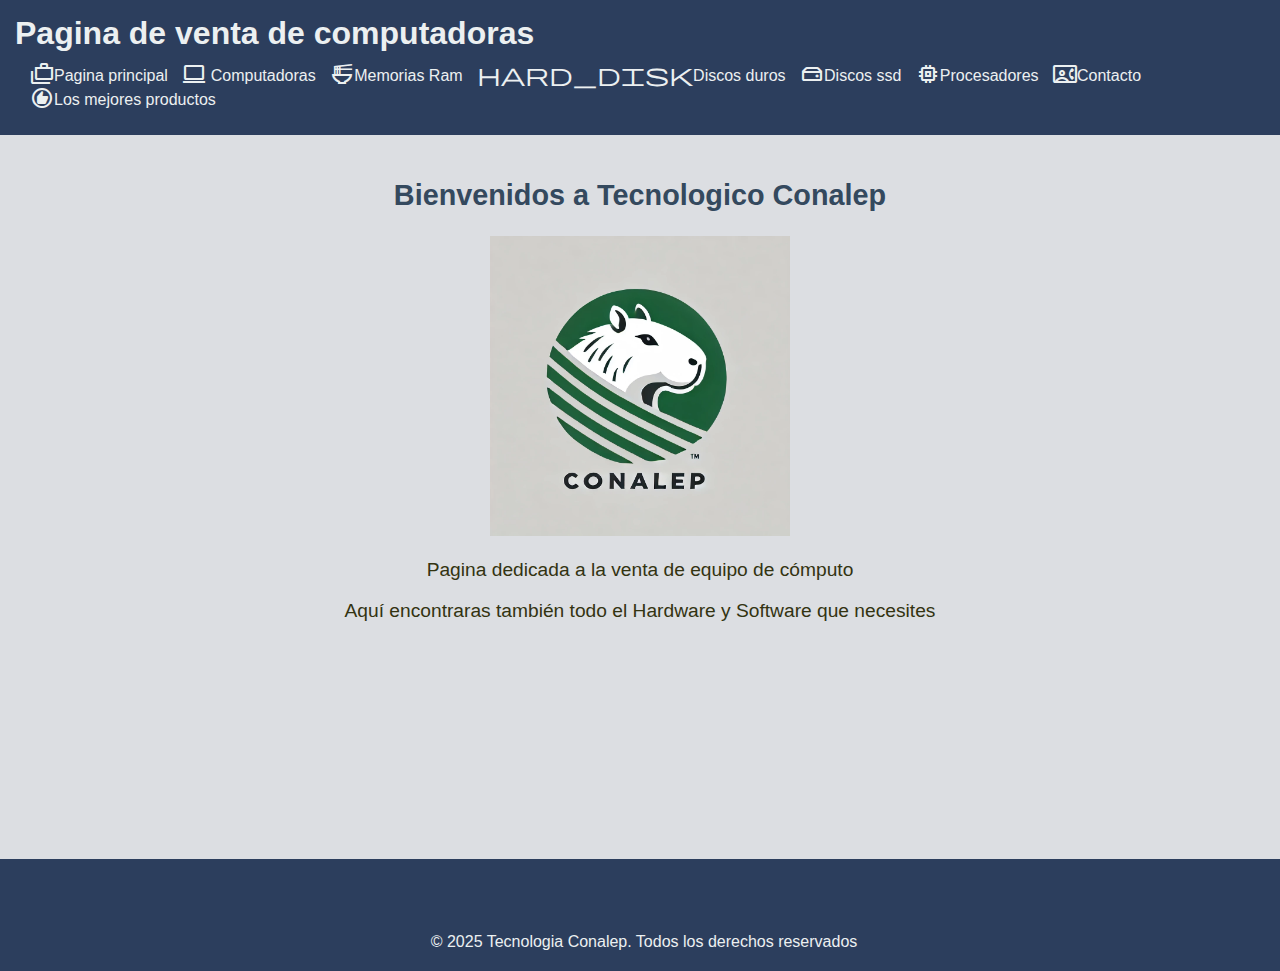
<file: index.html>
﻿<!doctype html>
<html>
	<head>
		<meta charset = "UTF-8">
		<link rel="icon" href="Logo.png">
		<title> CONALEP </title>
		<link rel="stylesheet" href="Estilos.css">
		<link rel="stylesheet" href="https://fonts.googleapis.com/css2?family=Material+Symbols+Outlined:opsz,wght,FILL,GRAD@20..48,100..700,0..1,-50..200"/>

	</head>
	
	<body>
		<header>
			<h1> Pagina de venta de computadoras </h1>
			<nav>
				<ul>
					<li> <a href="Index.html"> <span class="material-symbols-outlined">cases</span>Pagina principal </a> </li>
					<li> <a href="PC.html" title= "venta de computadoras"><span class="material-symbols-outlined"> computer </span> Computadoras </a> </li>
					<li> <a href="Ram.html" title= "Venta de memoria Ram"> <span class="material-symbols-outlined">ramen_dining</span>Memorias Ram </a> </li>
					<li> <a href="Dd.html" title= "venta de discos duros"> <span class="material-symbols-outlined">hard_disk</span>Discos duros </a> </li>
					<li> <a href="ssd.html" title= "venta de discos solidos"> <span class="material-symbols-outlined">hard_drive</span>Discos ssd </a> </li>
					<li> <a href="Procesadores.html" title= "Venta de procesadores"> <span class="material-symbols-outlined">memory</span>Procesadores </a> </li>
					<li> <a href="Contacto.html" title= "Por si nos quieres hablar XD"> <span class="material-symbols-outlined">contact_phone</span>Contacto </a> </li>
					<li> <a href="Comparativa.html" title= "Lo más waza waza"> <span class="material-symbols-outlined">recommend</span>Los mejores productos </a> </li>
				</ul>
			</nav>
		</header>		
	
		<main class= "inicio">
			<h2> Bienvenidos a Tecnologico Conalep </h2>
			<img src = "Logo.png" alt = "Error al cargar la imagen" width = "300" height = "300">
			<p> Pagina dedicada a la venta de equipo de cómputo </p>
			<p> Aquí encontraras también todo el Hardware y Software que necesites </p>
			<br><br><br><br><br><br><br><br><br><br><br>
		</main>
		<footer> 
			<p> <br> <br> <br> © 2025 Tecnologia Conalep. Todos los derechos reservados </p>
		</footer>
	</body>

</html>
</file>
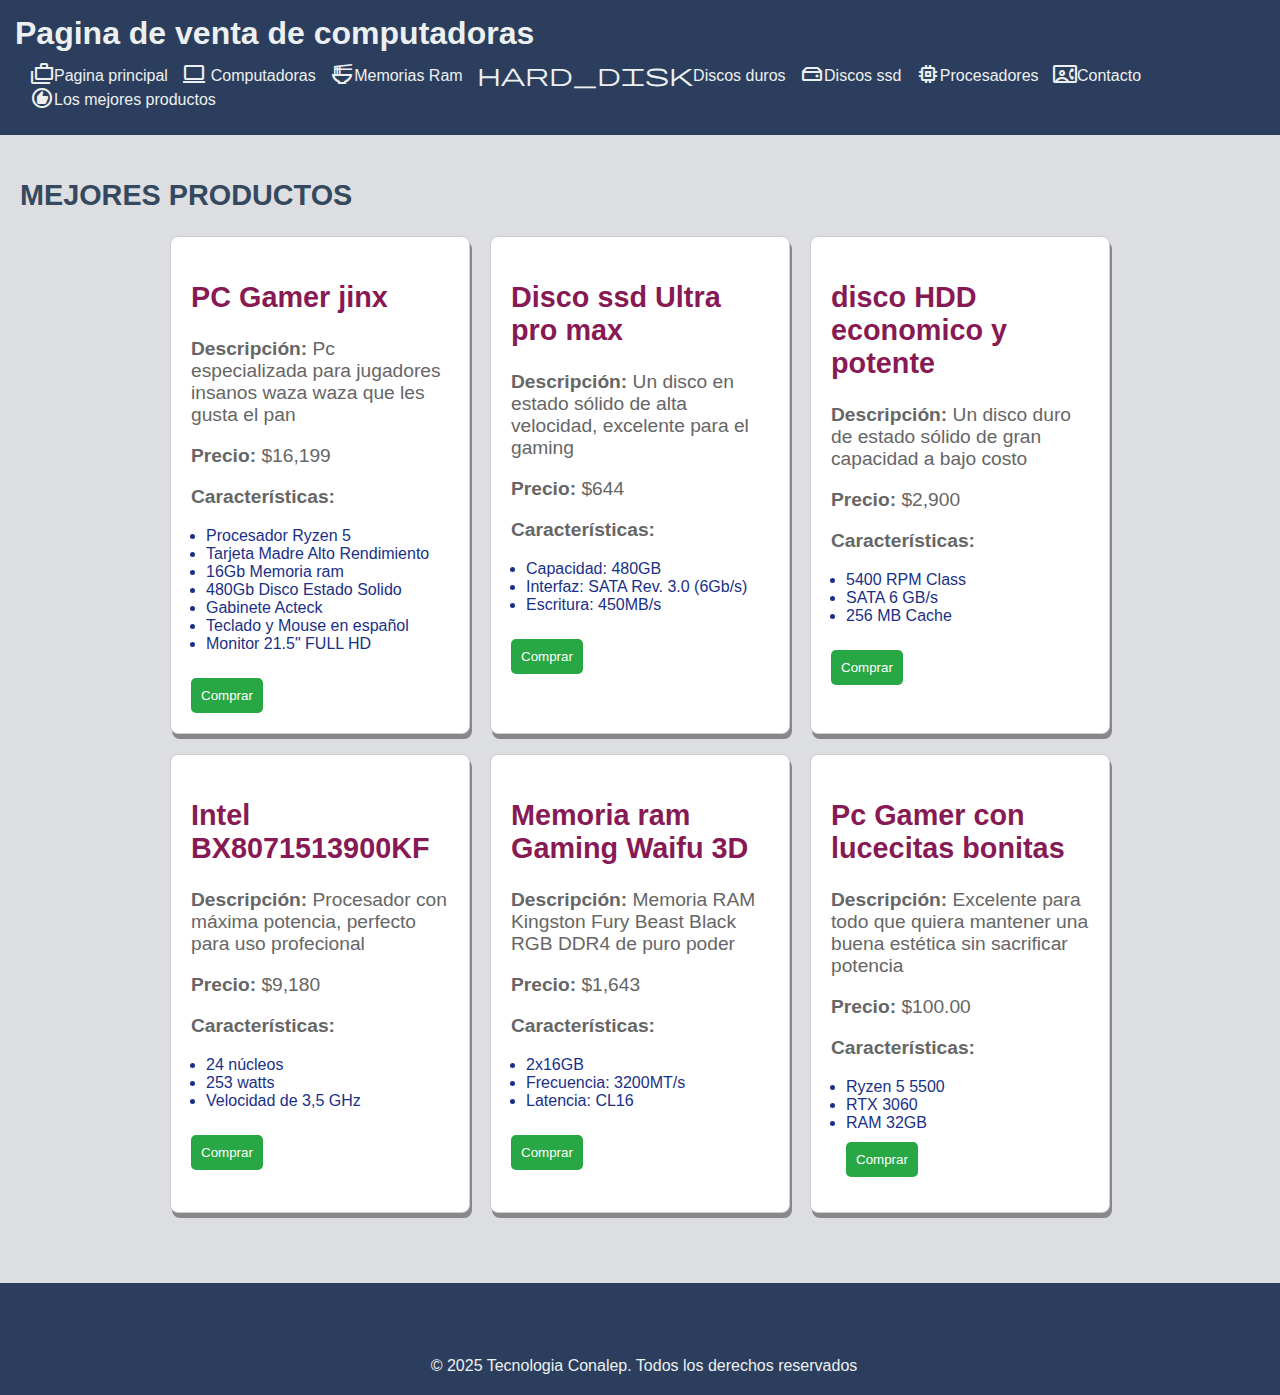
<file: Comparativa.html>
﻿<!doctype html>
<html>
	<head>
		<meta charset = "UTF-8">
		<link rel="icon" href="Logo.png">
		<title> CONALEP </title>
		<link rel="stylesheet" href="Estilos.css">
		<link rel="stylesheet" href="https://fonts.googleapis.com/css2?family=Material+Symbols+Outlined:opsz,wght,FILL,GRAD@20..48,100..700,0..1,-50..200"/>
		<style>

		</style>
	</head>
	
	<body>
		<header>
			<h1> Pagina de venta de computadoras </h1>
			<nav>
				<ul>
					<li> <a href="Index.html"> <span class="material-symbols-outlined">cases</span>Pagina principal </a> </li>
					<li> <a href="PC.html" title= "venta de computadoras"><span class="material-symbols-outlined"> computer </span> Computadoras </a> </li>
					<li> <a href="Ram.html" title= "Venta de memoria Ram"> <span class="material-symbols-outlined">ramen_dining</span>Memorias Ram </a> </li>
					<li> <a href="Dd.html" title= "venta de discos duros"> <span class="material-symbols-outlined">hard_disk</span>Discos duros </a> </li>
					<li> <a href="ssd.html" title= "venta de discos solidos"> <span class="material-symbols-outlined">hard_drive</span>Discos ssd </a> </li>
					<li> <a href="Procesadores.html" title= "Venta de procesadores"> <span class="material-symbols-outlined">memory</span>Procesadores </a> </li>
					<li> <a href="Contacto.html" title= "Por si nos quieres hablar XD"> <span class="material-symbols-outlined">contact_phone</span>Contacto </a> </li>
					<li> <a href="Comparativa.html" title= "Lo más waza waza"> <span class="material-symbols-outlined">recommend</span>Los mejores productos </a> </li>
				</ul>
			</nav>
		</header>		
	
		<main>
    			<h2>MEJORES PRODUCTOS</h2>
    			<div class="card-container">
       				<div class="card">
            			<h2>PC Gamer jinx</h2>
            			<p><strong>Descripción:</strong> Pc especializada para jugadores insanos waza waza que les gusta el pan</p>
            			<p><strong>Precio:</strong> $16,199	</p>
            			<p><strong>Características:</strong></p>
            			<ul>
					<li> Procesador Ryzen 5 </li>
					<li> Tarjeta Madre Alto Rendimiento </li>
					<li> 16Gb Memoria ram </li>
					<li> 480Gb Disco Estado Solido </li>
					<li> Gabinete Acteck </li>
					<li> Teclado y Mouse en español </li>
					<li> Monitor 21.5" FULL HD </li> 
            			</ul>
            			<button onclick="window.location.href='https://www.mercadolibre.com.mx/xtreme-pc-gaming-amd-radeon-rx-7600-ryzen-7-5700-32gb-ssd-1tb-wifi-jinx-edition/p/MLM45768564';">Comprar</button>
        			</div>

       				<div class="card">
            			<h2>Disco ssd Ultra pro max</h2>
            			<p><strong>Descripción:</strong> Un disco en estado sólido de alta velocidad, excelente para el gaming</p>
            			<p><strong>Precio:</strong> $644</p>
            			<p><strong>Características:</strong></p>
            			<ul>
                			<li>Capacidad: 480GB</li>
                			<li>Interfaz: SATA Rev. 3.0 (6Gb/s)</li>
                			<li>Escritura: 450MB/s</li>
            			</ul>
            			<button onclick="window.location.href='https://www.amazon.com.mx/Kingston-SA400S37-480G-Unidad-Estado/dp/B01N0TQPQB/ref=sr_1_1?adgrpid=1156686652596194&dib=eyJ2IjoiMSJ9.[base64].PbucJtNPe8rANVn4mEkNi4Pp73RNTgAKHb94EmaSFVM&dib_tag=se&hvadid=72293160444555&hvbmt=be&hvdev=c&hvlocphy=151054&hvnetw=o&hvqmt=e&hvtargid=kwd-72293268604975%3Aloc-119&hydadcr=4094_13207996&keywords=disco%2Bssd&mcid=a20bb5868d0136eb8d96a88ed25114e3&qid=1745860776&sr=8-1&ufe=app_do%3Aamzn1.fos.de93fa6a-174c-4df7-be7c-5bc8e9c5a71b&th=1';">Comprar</button>
        			</div>
       				<div class="card">
            			<h2>disco HDD economico y potente</h2>
            			<p><strong>Descripción:</strong> Un disco duro de estado sólido de gran capacidad a bajo costo</p>
            			<p><strong>Precio:</strong> $2,900</p>
            			<p><strong>Características:</strong></p>
            			<ul>
                			<li>5400 RPM Class</li>
                			<li>SATA 6 GB/s</li>
                			<li>256 MB Cache</li>
            			</ul>
 <button onclick="window.location.href='https://www.amazon.com.mx/Western-Digital-Surveillance-WD23PURZ-P%C3%BArpura/dp/B0C4WTF5N2/ref=sr_1_1?__mk_es_MX=%C3%85M%C3%85%C5%BD%C3%95%C3%91&crid=2TTDB2RK6YMDB&dib=eyJ2IjoiMSJ9.[base64].Y0bc18lpjB_vQeeFGK0BU8-hvD7VD5YmAI3kP_J1VDM&dib_tag=se&keywords=disco%2Bhdd&qid=1745861294&sprefix=disco%2Bhdd%2Caps%2C238&sr=8-1&ufe=app_do%3Aamzn1.fos.de93fa6a-174c-4df7-be7c-5bc8e9c5a71b&th=1';">Comprar</button>

        			</div>
       				<div class="card">
            			<h2>Intel BX8071513900KF</h2>
            			<p><strong>Descripción:</strong> Procesador con máxima potencia, perfecto para uso profecional</p>
            			<p><strong>Precio:</strong>  $9,180</p>
            			<p><strong>Características:</strong></p>
            			<ul>
                			<li>24 ‎núcleos</li>
                			<li>‎253 watts</li>
                			<li>Velocidad de ‎3,5 GHz</li>
            			</ul>
            			<button onclick="window.location.href='https://www.amazon.com.mx/Intel-BX8071513900KF/dp/B0BCFM3CJ4/ref=sr_1_1?__mk_es_MX=%C3%85M%C3%85%C5%BD%C3%95%C3%91&dib=eyJ2IjoiMSJ9.[base64].6Kfb6v49h7PXSm7iJDPHVLgaVNhqZSxpr55Ly3GyyDY&dib_tag=se&keywords=Intel%2BCore%2Bi9-13900K&qid=1743084538&sr=8-1&ufe=app_do%3Aamzn1.fos.de93fa6a-174c-4df7-be7c-5bc8e9c5a71b&th=1';">Comprar</button>
        			</div>
       				<div class="card">
            			<h2>Memoria ram Gaming Waifu 3D</h2>
            			<p><strong>Descripción:</strong> Memoria RAM Kingston Fury Beast Black RGB DDR4 de puro poder</p>
            			<p><strong>Precio:</strong> $1,643</p>
            			<p><strong>Características:</strong></p>
            			<ul>
                			<li>2x16GB</li>
                			<li>Frecuencia: 3200MT/s</li>
                			<li>Latencia: CL16</li>
            			</ul>
            			<button onclick="window.location.href='https://www.amazon.com.mx/Kingston-Beast-Black-Memoria-Capacidad/dp/B0CGLVTJBS/ref=sr_1_7?__mk_es_MX=%C3%85M%C3%85%C5%BD%C3%95%C3%91&crid=225GLSAM5ZE0O&dib=eyJ2IjoiMSJ9.[base64].hSSfSHiCLP0kxgoz5A7WbI_9EcdpQYmYxSKNFNkA6YE&dib_tag=se&keywords=ram&qid=1745861760&sprefix=ra%2Caps%2C197&sr=8-7&ufe=app_do%3Aamzn1.fos.de93fa6a-174c-4df7-be7c-5bc8e9c5a71b&th=1';">Comprar</button>
        			</div>
       				<div class="card">
            			<h2>Pc Gamer con lucecitas bonitas</h2>
            			<p><strong>Descripción:</strong> Excelente para todo que quiera mantener una buena estética sin sacrificar potencia</p>
            			<p><strong>Precio:</strong> $100.00</p>
            			<p><strong>Características:</strong></p>
            			<ul>
                			<li>Ryzen 5 5500</li>
                			<li>RTX 3060</li>
                			<li>RAM 32GB</li>
            			<button onclick="window.location.href='https://www.amazon.com.mx/Pride-Gaming-Ferret-Ryzen-5500/dp/B0CHCGQDX4/ref=sr_1_2?__mk_es_MX=%C3%85M%C3%85%C5%BD%C3%95%C3%91&crid=DYRPV0OABR85&dib=eyJ2IjoiMSJ9.[base64].0c9aju69-ElaE9yRVwVgwCRbZBhGdAEcFaLW08VlTTg&dib_tag=se&keywords=pc+gamer&qid=1745862090&sprefix=pc+game%2Caps%2C184&sr=8-2&ufe=app_do%3Aamzn1.fos.628a2120-cf12-4882-b7cf-30e681beb181';">Comprar</button>

            			</ul>
			</div>				
		</main>
		<footer> 
			<p> <br> <br> <br> © 2025 Tecnologia Conalep. Todos los derechos reservados </p>
		</footer>
	</body>

</html>
</file>
<file: Estilos.css>
#primer {
	display: flex;
	column-gap: 50px;
	}
#segundo{
	display: flex;
	column-gap: 50px;
	}
body {
	background-color: #DDFFD7;
	}
#compu {
	background-color: #BDFFEF;
	width: 600px;
	}
#conte {
	margin-left: 10px;
	margin-right: 10px;
	}


body{
	font-family:Arial, Sams-serif;
	background-color: #DCDEE2;
	color: #331;
	margin:0;
}

header{
	background-color: #2C3E5D;
	color: #ECF0F1;
	padding: 15px;
	text.aling: center;
}


header h1{
	margin:0;
	front-size:26pt;
}

nav ul {
	list-style:none;
	padding:0;
	margin:10px;
}

nav ul li {
	display: inline-block;
	margin:0 5px;
}

nav ul li a {
	color: #ECF0F1;
	text-decoration: none;
	font-size: 1.1;
}

nav ul li a: hover {
	color: #1ABCAC;
}

main {
	padding: 20px;
	text-aling: center;
}

main h2 {
	color: #34495E;
	font-size: 1.8em;
}

main p{
	font-size: 1.2em;
}

footer{
	background-color:#2C3E5D;
	color: #ECF0F1;
	text-aling:center;
	padding:4px;
	position fixed;
	width:100%;
	bottom:0;
	
	
}

table {
	width: 100%;
	margin: 0 auto;
	border-collapse: collapse;
	background-color: white;
}

th, td {
	padding: 5px;
	text-align: left;
	border-bottom: 2px Solid #ddd;
}

th {
	background-color: #333;
	color: white;
}

tr:hover {
	background-color: #f1f1f1;
}

.product-img {
	width: 100px;
}

.video-container {
	max-width: 800px;
	margin: auto;
	padding: 10px;
	background-color: #fff;
	border-radius: 20px;
}

.video-container video {
	width: 100%;
	height: auto;
	border-radius: 10px;
	border: 2px Solid #00aaff;
}

form {
	max-width:400px;
	margin: 0 auto;
	font-family: Arial, sans-serif;
}

label{
	display: block;
	margin-bottom:5px;
	font-weight: bold;
}

input, select , textarea {
	width: 100%;
	padding: 8px;
	margin-bottom: 15px;
	border: 1px solid #ccc;
	border-radius: 4px;
}

input[type="submit"] {
	background-color: #4caf50;
	color: white;
	border: none;
	padding:10px 15px;
	cursor:pointer;
}

.contenedor {
	display: flex;
	justify-content: space-between;
}

.columna {
	flex: 1;
}

iframe {
	width: 100%;
	height: 500px;
}

.contacto {
	text-align: center;
}

footer {
	text-align: center;
}

.inicio {
	text-align: center;
}
.material-symbols-outlined{
	vertical-align: -5px;
}

.boton-flotante {
	width:50px;
	height:50px;
	bottom:20px;
	right:20px;
	box-shadow: 1px 1px #ccc;
	position: fixed;
}

.boton-flotante img {
	width: 100%;
	height: 100%;
	border-radius: 50%;
}

.card-container
{
	display: grid; 
	grid-template-columns: 300px 300px 300px; 
	gap: 20px; 
	justify-content: center; 
	max-width: 900px; 
	margin: auto; 
	margin-bottom: 50px;
}

.card
{
	background-color: white; 
	border: 1px solid #CCC; 
	border-radius: 8px; 
	padding: 20px; 
	box-shadow: 2px 5px #888888;
}

.card h2
{
	color: #871a54; 
}

.card p
{ 
	color: #666;
}

.card ul 
{ 

	margin: 15px;
	padding:0; 
	color: #1a3087; 
}

button
{ 
	background-color: #28a745; 
	color: white; 
	border: none; 
	padding: 10px; 
	cursor: pointer; 
	border-radius: 5px; 
	margin-top: 10px; 
}

button:hover 
{ 
	background-color: #8ec0d6;
}
</file>
